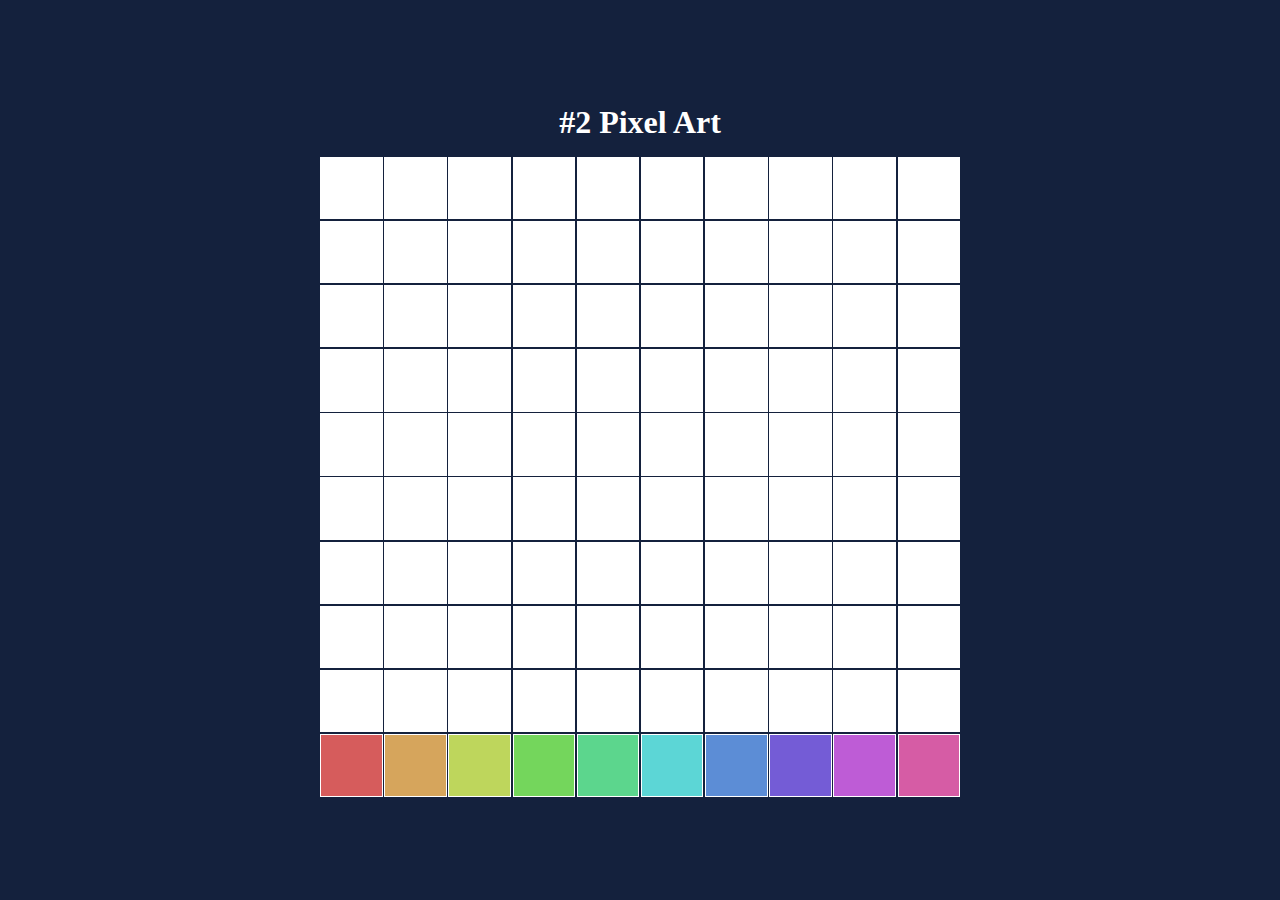
<file: pixel-art/index.html>
<!DOCTYPE html>
<html lang="en">
<head>
    <meta charset="UTF-8">
    <meta http-equiv="X-UA-Compatible" content="IE=edge">
    <meta name="viewport" content="width=device-width, initial-scale=1.0">
    <link rel="stylesheet" href="style.css">
    <script src="script.js" defer></script>
    <title>Pixel Art</title>
</head>
<body>
    <header>
        <h1>#2 Pixel Art</h1>
    </header>
    <main>
        <div class="pixel-container">
            <div class="pixel-cell"></div>
            <div class="pixel-cell"></div>
            <div class="pixel-cell"></div>
            <div class="pixel-cell"></div>
            <div class="pixel-cell"></div>
            <div class="pixel-cell"></div>
            <div class="pixel-cell"></div>
            <div class="pixel-cell"></div>
            <div class="pixel-cell"></div>
            <div class="pixel-cell"></div>
            <div class="pixel-cell"></div>
            <div class="pixel-cell"></div>
            <div class="pixel-cell"></div>
            <div class="pixel-cell"></div>
            <div class="pixel-cell"></div>
            <div class="pixel-cell"></div>
            <div class="pixel-cell"></div>
            <div class="pixel-cell"></div>
            <div class="pixel-cell"></div>
            <div class="pixel-cell"></div>
            <div class="pixel-cell"></div>
            <div class="pixel-cell"></div>
            <div class="pixel-cell"></div>
            <div class="pixel-cell"></div>
            <div class="pixel-cell"></div>
            <div class="pixel-cell"></div>
            <div class="pixel-cell"></div>
            <div class="pixel-cell"></div>
            <div class="pixel-cell"></div>
            <div class="pixel-cell"></div>
            <div class="pixel-cell"></div>
            <div class="pixel-cell"></div>
            <div class="pixel-cell"></div>
            <div class="pixel-cell"></div>
            <div class="pixel-cell"></div>
            <div class="pixel-cell"></div>
            <div class="pixel-cell"></div>
            <div class="pixel-cell"></div>
            <div class="pixel-cell"></div>
            <div class="pixel-cell"></div>
            <div class="pixel-cell"></div>
            <div class="pixel-cell"></div>
            <div class="pixel-cell"></div>
            <div class="pixel-cell"></div>
            <div class="pixel-cell"></div>
            <div class="pixel-cell"></div>
            <div class="pixel-cell"></div>
            <div class="pixel-cell"></div>
            <div class="pixel-cell"></div>
            <div class="pixel-cell"></div>
            <div class="pixel-cell"></div>
            <div class="pixel-cell"></div>
            <div class="pixel-cell"></div>
            <div class="pixel-cell"></div>
            <div class="pixel-cell"></div>
            <div class="pixel-cell"></div>
            <div class="pixel-cell"></div>
            <div class="pixel-cell"></div>
            <div class="pixel-cell"></div>
            <div class="pixel-cell"></div>
            <div class="pixel-cell"></div>
            <div class="pixel-cell"></div>
            <div class="pixel-cell"></div>
            <div class="pixel-cell"></div>
            <div class="pixel-cell"></div>
            <div class="pixel-cell"></div>
            <div class="pixel-cell"></div>
            <div class="pixel-cell"></div>
            <div class="pixel-cell"></div>
            <div class="pixel-cell"></div>
            <div class="pixel-cell"></div>
            <div class="pixel-cell"></div>
            <div class="pixel-cell"></div>
            <div class="pixel-cell"></div>
            <div class="pixel-cell"></div>
            <div class="pixel-cell"></div>
            <div class="pixel-cell"></div>
            <div class="pixel-cell"></div>
            <div class="pixel-cell"></div>
            <div class="pixel-cell"></div>
            <div class="pixel-cell"></div>
            <div class="pixel-cell"></div>
            <div class="pixel-cell"></div>
            <div class="pixel-cell"></div>
            <div class="pixel-cell"></div>
            <div class="pixel-cell"></div>
            <div class="pixel-cell"></div>
            <div class="pixel-cell"></div>
            <div class="pixel-cell"></div>
            <div class="pixel-cell"></div>
            <div class="pixel-cell palettes"></div>
            <div class="pixel-cell palettes"></div>
            <div class="pixel-cell palettes"></div>
            <div class="pixel-cell palettes"></div>
            <div class="pixel-cell palettes"></div>
            <div class="pixel-cell palettes"></div>
            <div class="pixel-cell palettes"></div>
            <div class="pixel-cell palettes"></div>
            <div class="pixel-cell palettes"></div>
            <div class="pixel-cell palettes"></div>
        </div>
    </main>
</body>
</html>
</file>
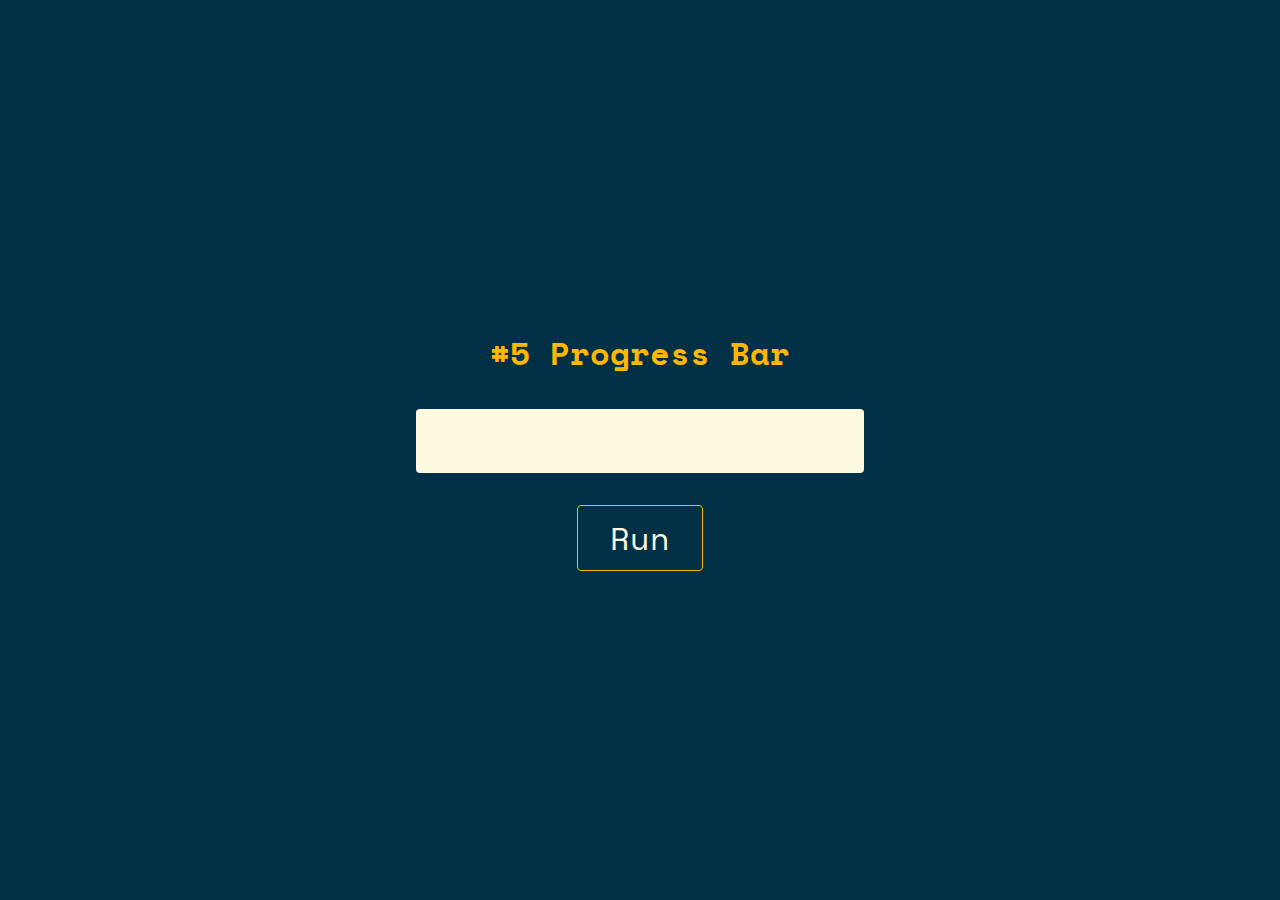
<file: progress-bar/index.html>
<!DOCTYPE html>
<html lang="en">
<head>
    <meta charset="UTF-8">
    <meta http-equiv="X-UA-Compatible" content="IE=edge">
    <meta name="viewport" content="width=device-width, initial-scale=1.0">
    <link rel="stylesheet" href="style.css">
    <script src="script.js" defer></script>
    <title>Progress Bar</title>
</head>
<body>
    <header>
        <h1>#5 Progress Bar</h1>
    </header>
    <main>
        <div class="progress"></div>
        <button>Run <span></span></button>
    </main>
</body>
</html>
</file>
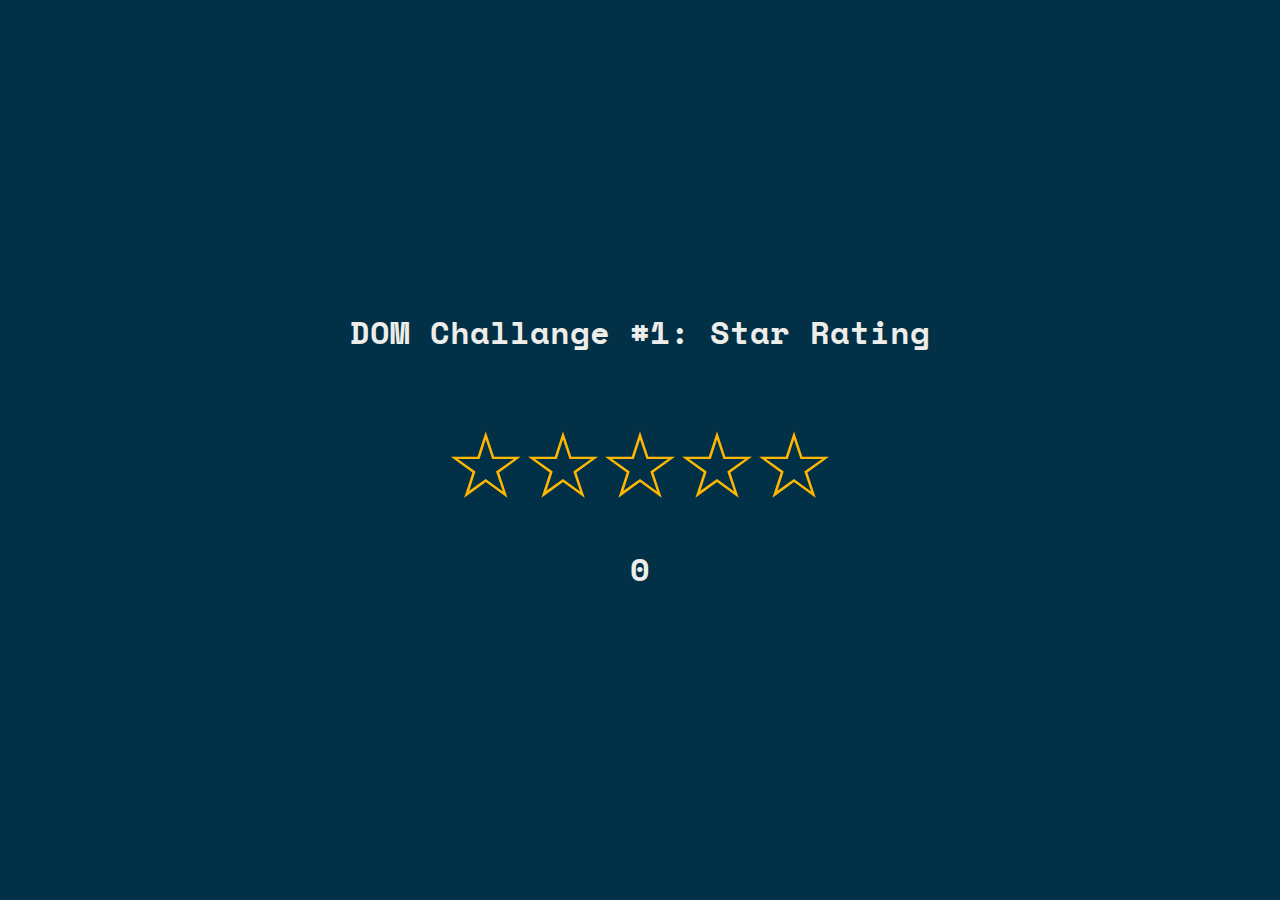
<file: star-rating/index.html>
<!DOCTYPE html>
<html lang="en">
<head>
    <meta charset="UTF-8">
    <meta http-equiv="X-UA-Compatible" content="IE=edge">
    <meta name="viewport" content="width=device-width, initial-scale=1.0">
    <link rel="stylesheet" href="style.css">
    <script src="script.js" defer></script>
    <title>Star Rating</title>
</head>
<body>
    <header>
        <h1>DOM Challange #1: Star Rating</h1>
    </header>
    <main>
        <div class="star-wrapper">
            <div class="star" data-index="1"></div>
            <div class="star" data-index="2"></div>
            <div class="star" data-index="3"></div>
            <div class="star" data-index="4"></div>
            <div class="star" data-index="5"></div>
        </div>
        <h2 id="count">0</h2>
    </main>
</body>
</html>
</file>
<file: pixel-art/style.css>
*,*::after,*::before{
    box-sizing: border-box;
    margin: 0;
    padding: 0;
}
body{
    min-height: 100vh;
    display: flex;
    flex-direction: column;
    justify-content: center;
    align-items: center;
    background-color: #14213d;
    color: white;
}
header{
    margin-bottom: 1em;
}
.pixel-container{
    display: grid;
    grid-template-columns: repeat(10,1fr);
    height: 40em;
    width: 40em;
    gap: .1em;
}
.pixel-cell{
    background-color: var(--fill-color,white);
    aspect-ratio: 1;
    border: 1px solid ;
    cursor: pointer;
}
</file>
<file: progress-bar/style.css>
@import url('https://fonts.googleapis.com/css2?family=Space+Mono:wght@400;700&display=swap');
*{
    margin: 0;
    padding: 0;
    box-sizing: border-box;
}
body{
    display: flex;
    flex-direction: column;
    min-height: 100vh;
    justify-content: center;
    align-items: center;
    gap: 2em;
    background-color: #023047;
    color: #ffb703;
    font-family: 'Space Mono', monospace;
}
.progress{
    background-color: #fefae0;
    width: 28em;
    height: 4em;
    position: relative;
    border-radius: 4px;
}
.progress::after{
    content: '';
    position: absolute;
    height: 100%;
    background-color: #ffb703;
    border-radius: 4px;
}
.progress.running::after{
    animation: progress 3s ease-in-out 1;
}
@keyframes progress{
    0%{
        width: 0%;
    }
    100%{
        width: 100%;
    }
}

main{
    display: flex;
    flex-direction: column;
    align-items: center;
    gap: 2em;
}
button{
    all: unset;
    font-size: 2em;
    border: 1px solid #ffb703;
    color: #fefae0;
    padding: .25em 1em;
    cursor: pointer;
    border-radius: 4px;
}
button:hover{
    color: #fefae0;
    background-color: #ffb70320;
}
</file>
<file: star-rating/style.css>
@import url('https://fonts.googleapis.com/css2?family=Space+Mono:wght@400;700&display=swap');
*,
*::after,
*::before {
  box-sizing: border-box;
  margin: 0;
  padding: 0;
}

body {
  min-height: 100vh;
  display: flex;
  flex-direction: column;
  justify-content: center;
  align-items: center;
  background: #023047;
  color: #edede9;
  font-family: 'Space Mono', monospace;
}
.star-wrapper {
  display: flex;
  font-size: 8em;
}
.star{
    display: flex;
    /* background-color: red; */
    cursor: pointer;
}
.star::after{
  content: "☆";
  color: #ffb703;
}
.star.filled::after{
    content: '★';
}
h2{
    text-align: center;
    font-size: 2em;
}
</file>
